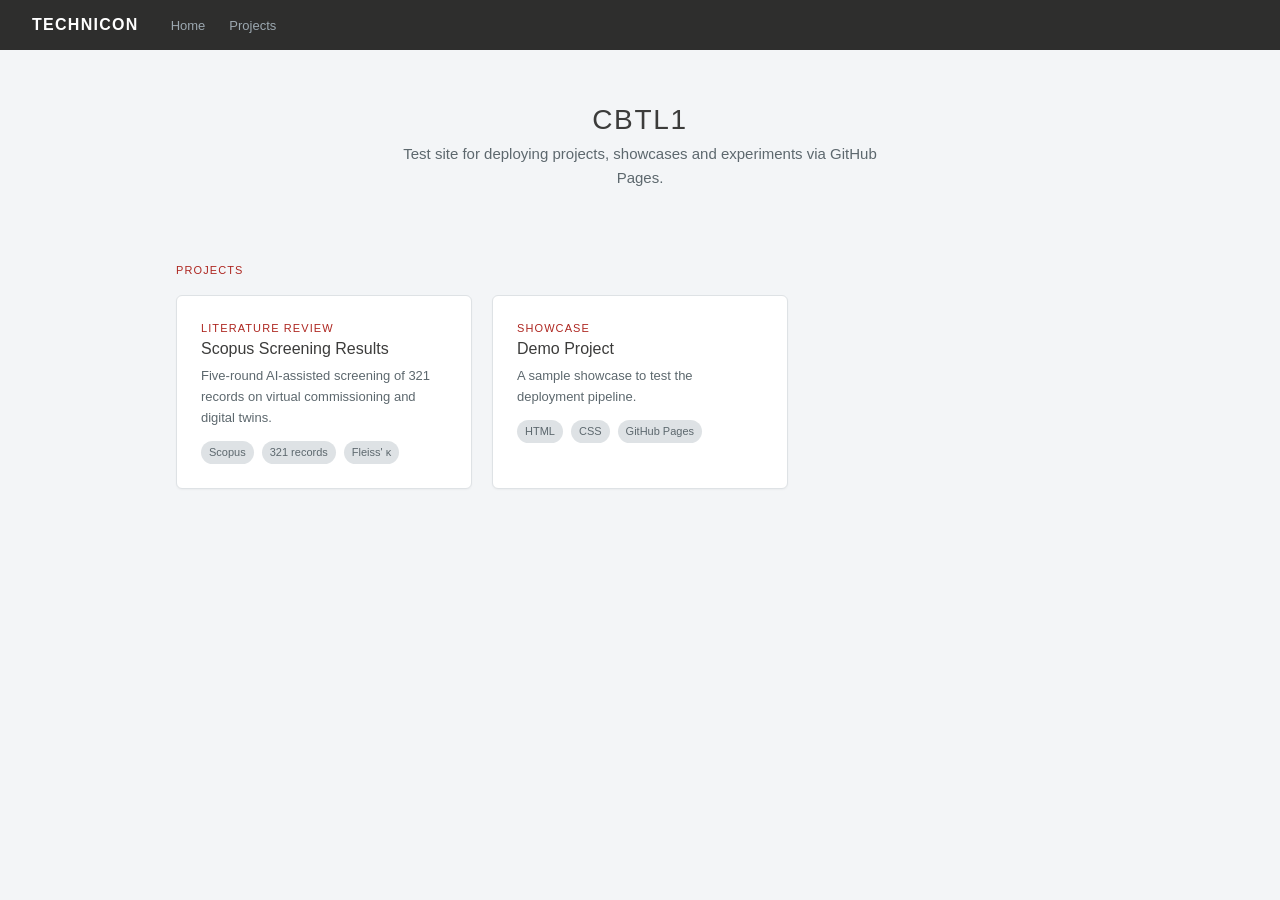
<file: index.html>
<!DOCTYPE html>
<html lang="en">
<head>
  <meta charset="UTF-8">
  <meta name="viewport" content="width=device-width, initial-scale=1.0">
  <title>CBTL1 — Technicon</title>
  <link rel="stylesheet" href="./styles/main.css?v=2">
</head>
<body>
  <nav class="nav">
    <a class="nav-brand" href="./">Technicon</a>
    <ul class="nav-links">
      <li><a href="./">Home</a></li>
      <li><a href="#projects">Projects</a></li>
    </ul>
  </nav>

  <div class="hero">
    <h1>CBTL1</h1>
    <p>Test site for deploying projects, showcases and experiments via GitHub Pages.</p>
  </div>

  <div class="container" id="projects">
    <div class="section-title">Projects</div>
    <div class="card-grid">
      <a class="card" href="./projects/screening/" style="text-decoration: none; color: inherit;">
        <div class="rubrik">Literature Review</div>
        <h3>Scopus Screening Results</h3>
        <p>Five-round AI-assisted screening of 321 records on virtual commissioning and digital twins.</p>
        <div class="badges">
          <span class="badge">Scopus</span>
          <span class="badge">321 records</span>
          <span class="badge">Fleiss' &kappa;</span>
        </div>
      </a>
      <a class="card" href="./projects/demo/" style="text-decoration: none; color: inherit;">
        <div class="rubrik">Showcase</div>
        <h3>Demo Project</h3>
        <p>A sample showcase to test the deployment pipeline.</p>
        <div class="badges">
          <span class="badge">HTML</span>
          <span class="badge">CSS</span>
          <span class="badge">GitHub Pages</span>
        </div>
      </a>
    </div>
  </div>
</body>
</html>
</file>
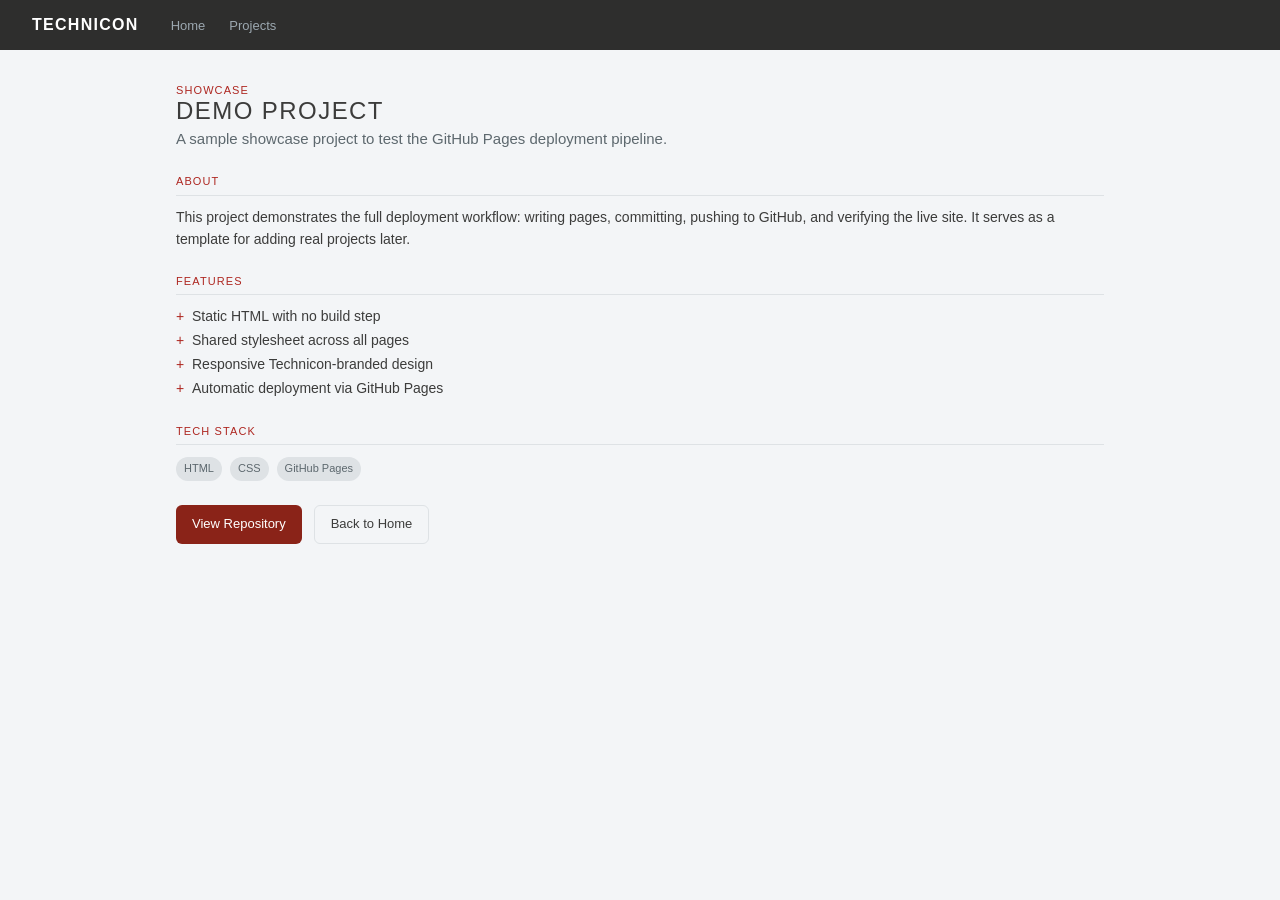
<file: projects/demo/index.html>
<!DOCTYPE html>
<html lang="en">
<head>
  <meta charset="UTF-8">
  <meta name="viewport" content="width=device-width, initial-scale=1.0">
  <title>Demo Project — Technicon</title>
  <link rel="stylesheet" href="../../styles/main.css?v=2">
</head>
<body>
  <nav class="nav">
    <a class="nav-brand" href="../../">Technicon</a>
    <ul class="nav-links">
      <li><a href="../../">Home</a></li>
      <li><a href="../../#projects">Projects</a></li>
    </ul>
  </nav>

  <div class="container">
    <div class="detail-header">
      <div class="rubrik">Showcase</div>
      <h1>DEMO PROJECT</h1>
      <p>A sample showcase project to test the GitHub Pages deployment pipeline.</p>
    </div>

    <div class="detail-section">
      <h2>About</h2>
      <p style="font-size: 0.875rem; font-weight: 300;">This project demonstrates the full deployment workflow: writing pages, committing, pushing to GitHub, and verifying the live site. It serves as a template for adding real projects later.</p>
    </div>

    <div class="detail-section">
      <h2>Features</h2>
      <ul>
        <li>Static HTML with no build step</li>
        <li>Shared stylesheet across all pages</li>
        <li>Responsive Technicon-branded design</li>
        <li>Automatic deployment via GitHub Pages</li>
      </ul>
    </div>

    <div class="detail-section">
      <h2>Tech Stack</h2>
      <div class="badges">
        <span class="badge">HTML</span>
        <span class="badge">CSS</span>
        <span class="badge">GitHub Pages</span>
      </div>
    </div>

    <div class="detail-links">
      <a class="btn" href="https://github.com/CBTL1/Test">View Repository</a>
      <a class="btn btn-outline" href="../../">Back to Home</a>
    </div>
  </div>
</body>
</html>
</file>
<file: styles/main.css>
/* ════════════════════════════════════════════════════════════════════════
   Technicon Visual Identity — Design Guide 2026 / Visuel Identitet 2025.
   Static-site adaptation: no Tailwind, plain CSS custom properties.
   ════════════════════════════════════════════════════════════════════════ */

*, *::before, *::after { margin: 0; padding: 0; box-sizing: border-box; }

:root {
  /* ── Brand: reds ─────────────────────────────────────────────────── */
  --brand-red: hsl(2.6, 68.1%, 40.6%);       /* #AE2721 LOGO Rød       */
  --brand-red-dark: hsl(5.8, 70.4%, 31.8%);  /* #8A2318 LOGO Mørkerød  */
  --brand-logo-grey: hsl(0, 0.4%, 43.7%);    /* #706F6F LOGO Grå       */

  /* ── Brand: the grey ramp (Grå 1–5) ────────────────────────────── */
  --grey-1: hsl(201.2, 8.4%, 39.8%);  /* #5D686E */
  --grey-2: hsl(200, 7.4%, 52.5%);    /* #7D898F */
  --grey-3: hsl(204, 8.4%, 64.9%);    /* #9EA7AD */
  --grey-4: hsl(203.1, 10.9%, 76.7%); /* #BDC5CA */
  --grey-5: hsl(205.7, 11.9%, 88.4%); /* #DEE2E5 */

  /* ── Semantic ────────────────────────────────────────────────────── */
  --background: hsl(203, 20%, 96%);   /* lightest ramp step */
  --foreground: hsl(60, 0.8%, 23.3%); /* #3C3C3B Font Color */
  --card: hsl(0, 0%, 100%);           /* HVID */
  --card-foreground: hsl(60, 1%, 23%);
  --muted: hsl(203, 18%, 97%);
  --muted-foreground: var(--grey-1);
  --border: var(--grey-5);
  --primary: var(--brand-red-dark);
  --primary-foreground: hsl(0, 0%, 100%);
  --link: var(--brand-red);
  --radius: 0.375rem;

  /* ── Sidebar ─────────────────────────────────────────────────────── */
  --sidebar: hsl(60, 1%, 18%);        /* #2E2E2D */
  --sidebar-foreground: hsl(0, 0%, 100%);
  --sidebar-secondary: hsl(202, 11%, 65%);
}

html, body { height: 100%; }

body {
  background: var(--background);
  color: var(--foreground);
  font-family: "Myriad Pro", "Source Sans 3", "Segoe UI", Calibri, Arial, sans-serif;
  font-weight: 300;
  -webkit-font-smoothing: antialiased;
  text-rendering: optimizeLegibility;
  line-height: 1.6;
}

/* ── Typography (from the guide's scale) ───────────────────────────── */
h1, h2, h3, h4 { font-weight: 400; }
h1 { font-size: 1.25rem; text-transform: uppercase; letter-spacing: 0.06em; line-height: 1; }
h2 { font-size: 1.125rem; line-height: 1.25; }
h3 { font-size: 1rem; line-height: 1.4; }

/* RUBRIK — small uppercase red label */
.rubrik {
  font-size: 11px;
  font-weight: 400;
  text-transform: uppercase;
  letter-spacing: 0.1em;
  color: var(--link);
}

a { color: var(--link); text-decoration: none; transition: color 0.2s; }
a:hover { color: var(--brand-red-dark); }

/* ── Nav ───────────────────────────────────────────────────────────── */
.nav {
  display: flex;
  align-items: center;
  gap: 2rem;
  padding: 0.75rem 2rem;
  background: var(--sidebar);
  color: var(--sidebar-foreground);
}
.nav-brand {
  font-weight: 700;
  font-size: 1rem;
  color: var(--sidebar-foreground);
  text-transform: uppercase;
  letter-spacing: 0.08em;
}
.nav-links { display: flex; gap: 1.5rem; list-style: none; }
.nav-links a {
  color: var(--sidebar-secondary);
  font-size: 0.8125rem;
  font-weight: 400;
  transition: color 0.2s;
}
.nav-links a:hover { color: var(--sidebar-foreground); }

/* ── Layout ────────────────────────────────────────────────────────── */
.container { max-width: 960px; margin: 0 auto; padding: 2rem 1rem; }

.hero {
  text-align: center;
  padding: 3.5rem 1rem 2.5rem;
}
.hero h1 {
  font-size: 1.75rem;
  color: var(--foreground);
  margin-bottom: 0.5rem;
}
.hero p {
  color: var(--muted-foreground);
  font-size: 0.9375rem;
  font-weight: 300;
  max-width: 480px;
  margin: 0 auto;
}

/* ── Section headers ───────────────────────────────────────────────── */
.section-title {
  font-size: 11px;
  font-weight: 400;
  text-transform: uppercase;
  letter-spacing: 0.1em;
  color: var(--link);
  margin-bottom: 1rem;
}

/* ── Cards ─────────────────────────────────────────────────────────── */
.card-grid {
  display: grid;
  grid-template-columns: repeat(auto-fill, minmax(280px, 1fr));
  gap: 1.25rem;
}
.card {
  background: var(--card);
  border: 1px solid var(--border);
  border-radius: var(--radius);
  padding: 1.5rem;
  transition: border-color 0.2s, box-shadow 0.2s;
  box-shadow: 0 1px 2px rgba(0, 0, 0, 0.04);
}
.card:hover {
  border-color: var(--brand-red);
  box-shadow: 0 2px 8px rgba(174, 39, 33, 0.08);
}
.card h3 {
  margin-bottom: 0.375rem;
  color: var(--foreground);
}
.card p {
  color: var(--muted-foreground);
  font-size: 0.8125rem;
  font-weight: 300;
}

/* ── Badges ────────────────────────────────────────────────────────── */
.badges { display: flex; flex-wrap: wrap; gap: 0.5rem; margin-top: 0.75rem; }
.badge {
  background: var(--grey-5);
  color: var(--grey-1);
  font-size: 0.6875rem;
  font-weight: 400;
  padding: 0.1875rem 0.5rem;
  border-radius: 999px;
}

/* ── Detail page ───────────────────────────────────────────────────── */
.detail-header { margin-bottom: 1.5rem; }
.detail-header h1 { font-size: 1.5rem; margin-bottom: 0.25rem; }
.detail-header p { color: var(--muted-foreground); font-weight: 300; font-size: 0.9375rem; }

.detail-section { margin-bottom: 1.5rem; }
.detail-section h2 {
  font-size: 11px;
  font-weight: 400;
  text-transform: uppercase;
  letter-spacing: 0.1em;
  color: var(--link);
  margin-bottom: 0.625rem;
  padding-bottom: 0.375rem;
  border-bottom: 1px solid var(--border);
}
.detail-section ul {
  padding-left: 0;
  list-style: none;
}
.detail-section li {
  position: relative;
  padding-left: 1rem;
  font-size: 0.875rem;
  font-weight: 300;
  line-height: 1.7;
  color: var(--foreground);
}
.detail-section li::before {
  content: "+";
  position: absolute;
  left: 0;
  font-weight: 400;
  color: var(--link);
}

/* ── Buttons ───────────────────────────────────────────────────────── */
.detail-links { display: flex; gap: 0.75rem; margin-top: 1.5rem; }
.btn {
  display: inline-flex;
  align-items: center;
  gap: 0.5rem;
  padding: 0.5rem 1rem;
  background: var(--brand-red-dark);
  color: var(--primary-foreground);
  border-radius: var(--radius);
  font-size: 0.8125rem;
  font-weight: 500;
  transition: background 0.2s;
}
.btn:hover { background: var(--brand-red); color: var(--primary-foreground); }
.btn-outline {
  background: transparent;
  border: 1px solid var(--border);
  color: var(--foreground);
}
.btn-outline:hover {
  border-color: var(--brand-red);
  color: var(--brand-red);
  background: transparent;
}

/* ── Responsive ────────────────────────────────────────────────────── */
@media (max-width: 640px) {
  .nav { flex-direction: column; gap: 0.5rem; text-align: center; padding: 0.75rem 1rem; }
  .hero h1 { font-size: 1.375rem; }
  .hero { padding: 2rem 1rem 1.5rem; }
  .detail-links { flex-direction: column; }
}
</file>
